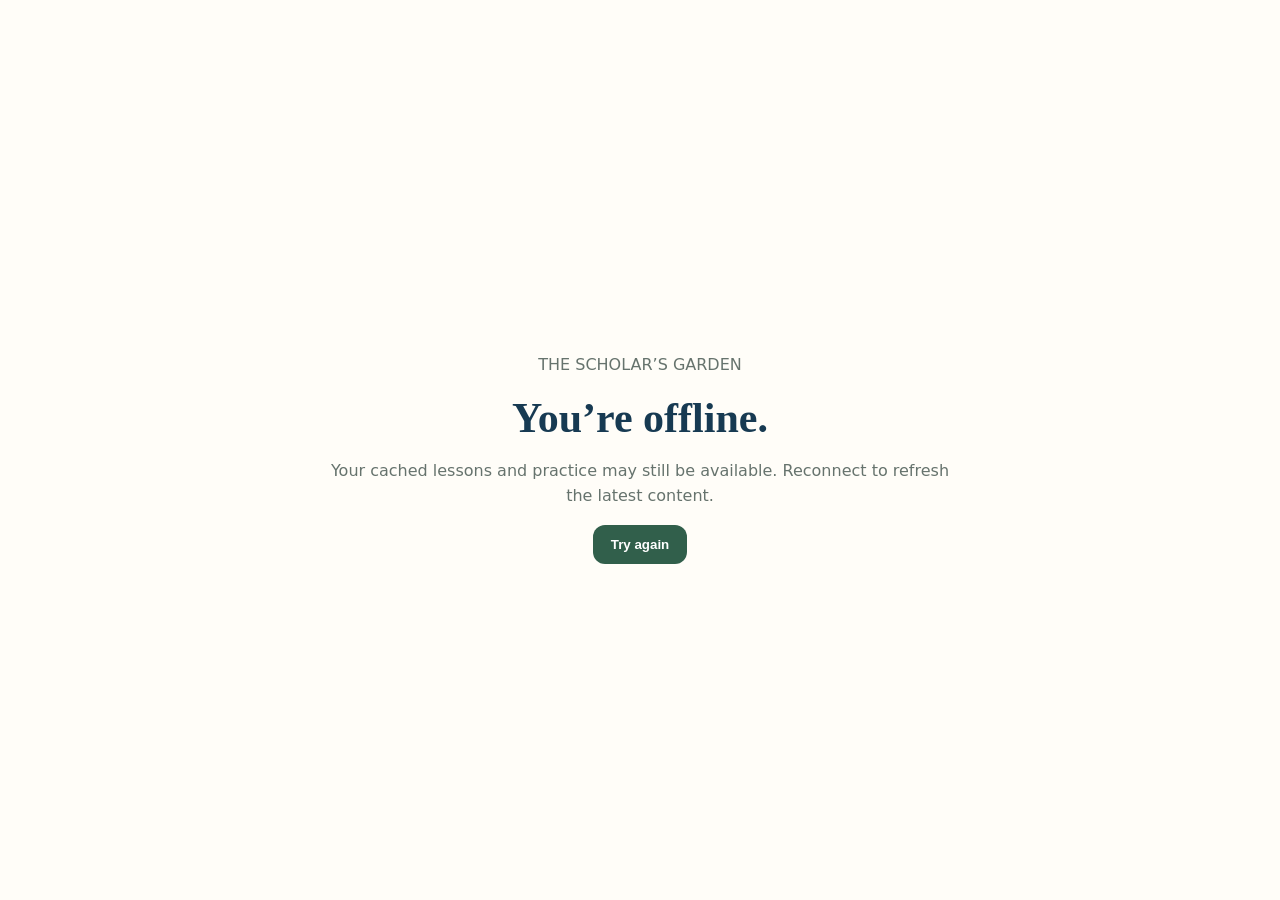
<file: offline.html>
<!doctype html><html lang="en"><head><meta charset="utf-8"><meta name="viewport" content="width=device-width,initial-scale=1"><meta name="theme-color" content="#173a52"><title>Scholar’s Garden — Offline</title><style>
body{margin:0;background:#fffdf8;color:#173a52;font-family:system-ui,-apple-system,Segoe UI,sans-serif;display:grid;min-height:100vh;place-items:center}
main{max-width:620px;padding:32px;text-align:center}h1{font-family:Georgia,serif;font-size:42px;margin:.2em 0}p{color:#66736d;line-height:1.6}
button{border:0;border-radius:12px;background:#315f4b;color:#fff;padding:12px 18px;font-weight:700;cursor:pointer}</style></head>
<body><main><p>THE SCHOLAR’S GARDEN</p><h1>You’re offline.</h1><p>Your cached lessons and practice may still be available. Reconnect to refresh the latest content.</p><button onclick="location.reload()">Try again</button></main></body></html>
</file>
